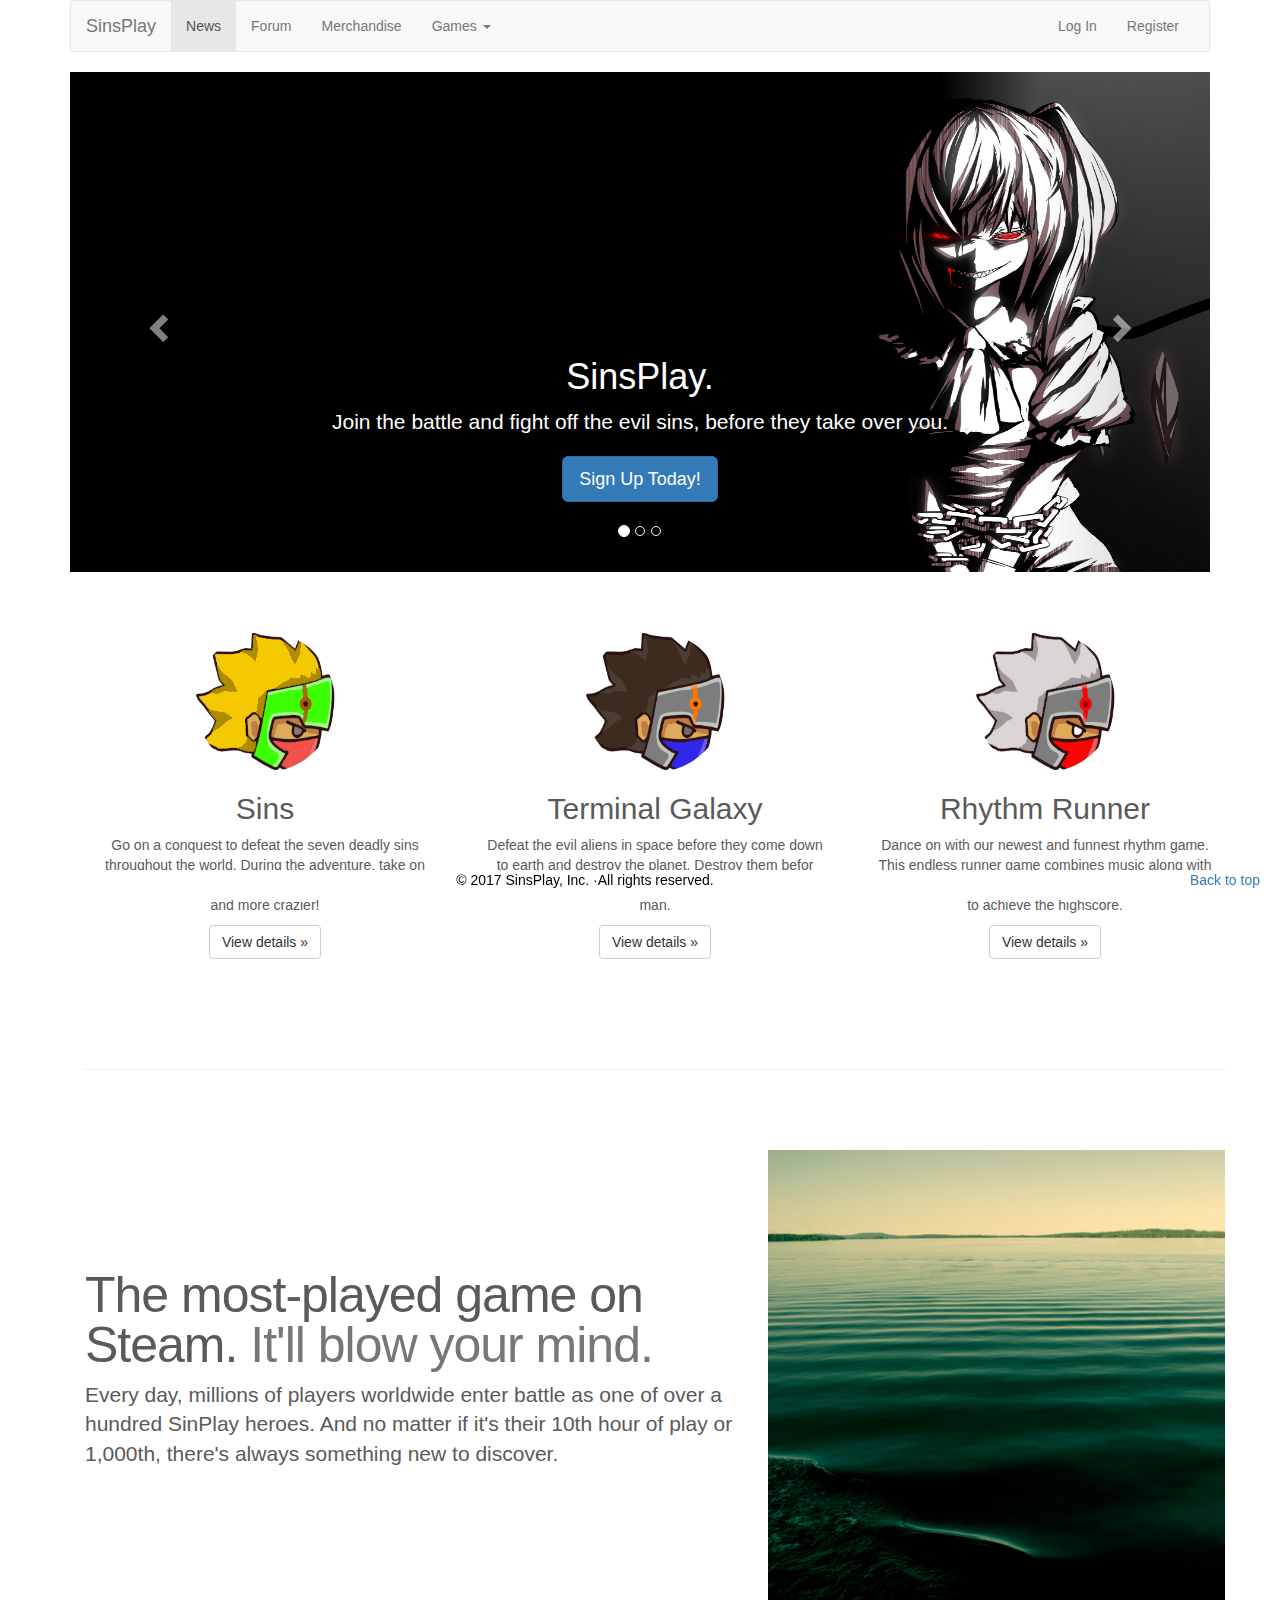
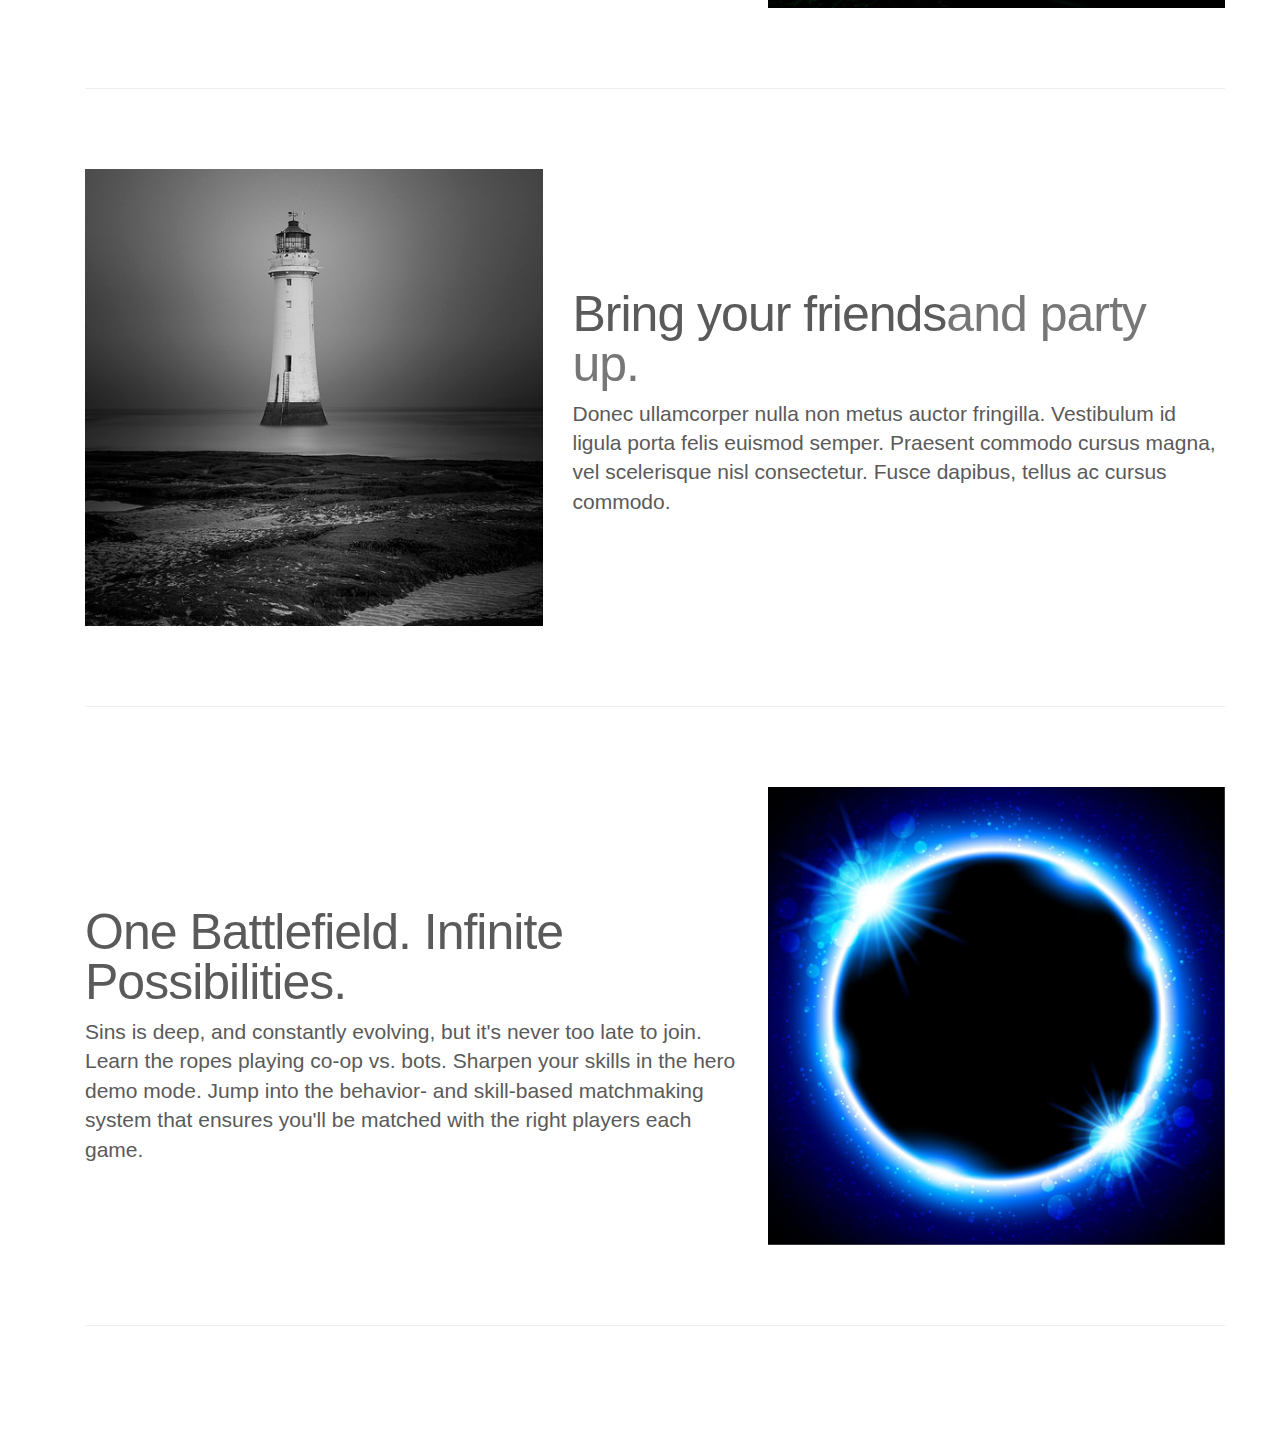
<file: Dillon Hour and Thomas Wu - Final Project/Dillon Hour and Thomas Wu - Final Project/index.html>
<!DOCTYPE html>
<html lang="en">
  <head>
    <meta charset="utf-8">
    <meta http-equiv="X-UA-Compatible" content="IE=edge">
    <meta name="viewport" content="width=device-width, initial-scale=1">
  	<meta name="description" content="Free Online Games">
  	<meta name="keywords" content="RPG, Game, Free, Multiplayer">
  	<meta name="author" content="Thomas Wu">
  	<meta name="author" content="Dillon Hour">
  	<title>SinsPlay | Free to Play</title>
    <link rel="icon" href="img/favicon0.png">
    <link href="css/bootstrap.min.css" rel="stylesheet">
    <link href="css/style.css" rel="stylesheet">
    <link href="css/carousel.css" rel="stylesheet">
  </head>
	  <body>
		<div class="container">
		  <!-- Static navbar -->
		  <nav class="navbar navbar-default">
			<div class="container-fluid">
			  <div class="navbar-header">
				<button type="button" class="navbar-toggle collapsed" data-toggle="collapse" data-target="#navbar" aria-expanded="false" aria-controls="navbar">
				  <span class="sr-only">Toggle navigation</span>
				  <span class="icon-bar"></span>
				  <span class="icon-bar"></span>
				  <span class="icon-bar"></span>
				</button>
				<a class="navbar-brand" href="index.html">SinsPlay</a>
			  </div>
			  <div id="navbar" class="navbar-collapse collapse">
				<ul class="nav navbar-nav">
				  <li class="active"><a href="index.html">News</a></li>
				  <li><a href="Forum/main_forum.php">Forum</a></li>
				  <li><a href="shop.html">Merchandise</a></li>
				  <li class="dropdown">
					<a href="#" class="dropdown-toggle" data-toggle="dropdown" role="button" aria-haspopup="true" aria-expanded="false">Games <span class="caret"></span></a>
					<ul class="dropdown-menu">
					  <li><a href="games.html">Sins</a></li>
					  <li><a href="games.html">Terminal Galaxy</a></li>
					  <li><a href="games.html">Rhythm Runner</a></li>
					</ul>
				  </li>
				</ul>
				<ul class="nav navbar-nav navbar-right">				 
				  <li><a href="Login/index.php">Log In</a></li>
				  <li><a href="Login/register.php">Register</a></li>
				</ul>
			  </div><!--/.nav-collapse -->
			</div><!--/.container-fluid -->
		  </nav>

 <!-- Carousel
    ================================================== -->
    <div id="myCarousel" class="carousel slide" data-ride="carousel">
      <!-- Indicators -->
      <ol class="carousel-indicators">
        <li data-target="#myCarousel" data-slide-to="0" class="active"></li>
        <li data-target="#myCarousel" data-slide-to="1"></li>
        <li data-target="#myCarousel" data-slide-to="2"></li>
      </ol>
      <div class="carousel-inner" role="listbox">
        <div class="item active">
          <img class="first-slide" src="img/ban1.jpg" alt="First slide">
          <div class="container">
            <div class="carousel-caption">
              <h1 class ="banfont">SinsPlay.</h1>
              <p>Join the battle and fight off the evil sins, before they take over you.</p>
              <p><a class="btn btn-lg btn-primary" href="Login/register.php" role="button">Sign Up Today!</a></p>
            </div>
          </div>
        </div>
        <div class="item">
          <img class="second-slide" src="img/ban2.png" alt="Second slide">
          <div class="container">
            <div class="carousel-caption">
              <h1>See Whats New</h1>
              <p>Post your questions, thoughts and feedback on our new forum page! Join the league and communicate with otehr to fight off evil.</p>
              <p><a class="btn btn-lg btn-primary" href="Forum/main_forum.php" role="button">Post to Forum</a></p>
            </div>
          </div>
        </div>
        <div class="item">
          <img class="third-slide" src="img/banner3.jpg" alt="Third slide">
          <div class="container">
            <div class="carousel-caption">
              <h1>Get Ready For the Holidays</h1>
              <p>Add more to your collection with some new SinsPlay gear. Anywhere from action figures, shirts, costumes, and much more!</p>
              <p><a class="btn btn-lg btn-primary" href="shop.html" role="button">Shop Now</a></p>
            </div>
          </div>
        </div>
      </div>
      <a class="left carousel-control" href="#myCarousel" role="button" data-slide="prev">
        <span class="glyphicon glyphicon-chevron-left" aria-hidden="true"></span>
        <span class="sr-only">Previous</span>
      </a>
      <a class="right carousel-control" href="#myCarousel" role="button" data-slide="next">
        <span class="glyphicon glyphicon-chevron-right" aria-hidden="true"></span>
        <span class="sr-only">Next</span>
      </a>
    </div><!-- /.carousel -->

    <div class="container marketing">

      <!-- Three columns of text below the carousel -->
      <div class="row">
        <div class="col-lg-4">
          <img class="img-circle" src="img/favicon0.png" alt="Generic placeholder image" width="140" height="140">
          <h2>Sins</h2>
          <p>Go on a conquest to defeat the seven deadly sins throughout the world. During the adventure, take on quest to gain more experience to get strong, tougher, and more crazier! </p>
          <p><a class="btn btn-default" href="games.html" role="button">View details &raquo;</a></p>
        </div><!-- /.col-lg-4 -->
        <div class="col-lg-4">
          <img class="img-circle" src="img/head3.png" alt="Generic placeholder image" width="140" height="140">
          <h2>Terminal Galaxy</h2>
          <p>Defeat the evil aliens in space before they come down to earth and destroy the planet. Destroy them befor ethey destroy you! Protect your  planet, be the bigger man.</p>
          <p><a class="btn btn-default" href="games.html" role="button">View details &raquo;</a></p>
        </div><!-- /.col-lg-4 -->
        <div class="col-lg-4">
          <img class="img-circle" src="img/head2.jpg" alt="Generic placeholder image" width="140" height="140">
          <h2>Rhythm Runner</h2>
          <p>Dance on with our newest and funnest rhythm game. This endless runner game combines music along with and amazing quest to collect the most coins possible to achieve the highscore. </p>
          <p><a class="btn btn-default" href="games.html" role="button">View details &raquo;</a></p>
        </div><!-- /.col-lg-4 -->
      </div><!-- /.row -->


      <!-- START THE FEATURETTES -->

      <hr class="featurette-divider">

      <div class="row featurette">
        <div class="col-md-7">
          <h2 class="featurette-heading">The most-played game on Steam. <span class="text-muted">It'll blow your mind.</span></h2>
          <p class="lead">Every day, millions of players worldwide enter battle as one of over a hundred SinPlay heroes. And no matter if it's their 10th hour of play or 1,000th, there's always something new to discover. </p>
        </div>
        <div class="col-md-5">
          <img class="featurette-image img-responsive center-block" src="img/side1.jpg" alt="Generic placeholder image">
        </div>
      </div>

      <hr class="featurette-divider">

      <div class="row featurette">
        <div class="col-md-7 col-md-push-5">
          <h2 class="featurette-heading">Bring your friends<span class="text-muted">and party up.</span></h2>
          <p class="lead">Donec ullamcorper nulla non metus auctor fringilla. Vestibulum id ligula porta felis euismod semper. Praesent commodo cursus magna, vel scelerisque nisl consectetur. Fusce dapibus, tellus ac cursus commodo.</p>
        </div>
        <div class="col-md-5 col-md-pull-7">
          <img class="featurette-image img-responsive center-block" src="img/side2.jpg" alt="Generic placeholder image">
        </div>
      </div>

      <hr class="featurette-divider">

      <div class="row featurette">
        <div class="col-md-7">
          <h2 class="featurette-heading">One Battlefield. Infinite Possibilities.<span class="text-muted"></span></h2>
          <p class="lead">Sins is deep, and constantly evolving, but it's never too late to join.
Learn the ropes playing co-op vs. bots. Sharpen your skills in the hero demo mode. Jump into the behavior- and skill-based matchmaking system that ensures you'll be matched with the right players each game.</p>
        </div>
        <div class="col-md-5">
          <img class="featurette-image img-responsive center-block" src="img/side3.jpg" alt="Generic placeholder image">
        </div>
      </div>

      <hr class="featurette-divider">

      <!-- /END THE FEATURETTES -->


      <!-- FOOTER -->
      <footer>
        <p class="pull-right"><a href="#">Back to top</a></p>
        <p>&copy; 2017 SinsPlay, Inc. &middot;All rights reserved.</p>
      </footer>

        </div><!-- /.container -->

        <script src="https://ajax.googleapis.com/ajax/libs/jquery/1.12.4/jquery.min.js"></script>
        <script>window.jQuery || document.write('<script src="../../assets/js/vendor/jquery.min.js"><\/script>')</script>
        <script src="js/bootstrap.min.js"></script>
  </body>
</html>
</file>
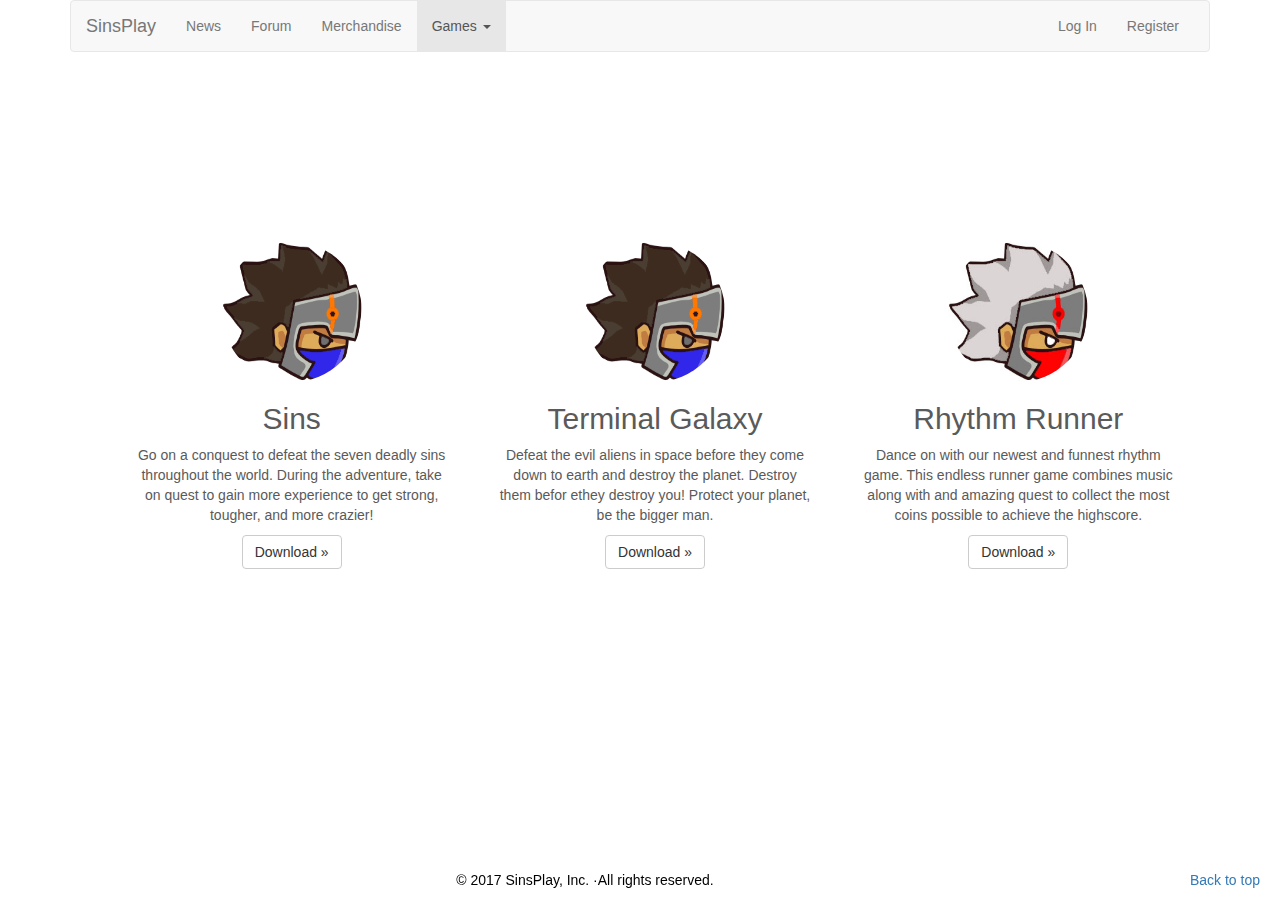
<file: Dillon Hour and Thomas Wu - Final Project/Dillon Hour and Thomas Wu - Final Project/games.html>
<!DOCTYPE html>
<html lang="en">
  <head>
    <meta charset="utf-8">
    <meta http-equiv="X-UA-Compatible" content="IE=edge">
    <meta name="viewport" content="width=device-width, initial-scale=1">
	<meta name="description" content="Free Online Games">
	<meta name="keywords" content="RPG, Game, Free, Multiplayer">
	<meta name="author" content="Thomas Wu">
	<meta name="author" content="Dillon Hour">
	<title>SinsPlay | Games</title>
    <link rel="icon" href="img/favicon2.png">
    <link href="css/bootstrap.min.css" rel="stylesheet">
    <link href="css/carousel.css" rel="stylesheet">
    <link href="css/style.css" rel="stylesheet">
  </head>
	  <body>
		<div class="container">
		  <!-- Static navbar -->
		  <nav class="navbar navbar-default">
			<div class="container-fluid">
			  <div class="navbar-header">
				<button type="button" class="navbar-toggle collapsed" data-toggle="collapse" data-target="#navbar" aria-expanded="false" aria-controls="navbar">
				  <span class="sr-only">Toggle navigation</span>
				  <span class="icon-bar"></span>
				  <span class="icon-bar"></span>
				  <span class="icon-bar"></span>
				</button>
				<a class="navbar-brand" href="index.html">SinsPlay</a>
			  </div>
			  <div id="navbar" class="navbar-collapse collapse">
				<ul class="nav navbar-nav">
				  <li><a href="index.html">News</a></li>
				  <li><a href="Forum/main_forum.php">Forum</a></li>
				  <li><a href="shop.html">Merchandise</a></li>
				  <li class="active" class="dropdown">
					<a href="#" class="dropdown-toggle" data-toggle="dropdown" role="button" aria-haspopup="true" aria-expanded="false">Games <span class="caret"></span></a>
					<ul class="dropdown-menu">
					  <li><a href="games.html">Sins</a></li>
					  <li><a href="games.html">Terminal Galaxy</a></li>
					  <li><a href="games.html">Rhythm Runner</a></li>
					</ul>
				  </li>
				</ul>
				<ul class="nav navbar-nav navbar-right">				 
				  <li><a href="Login/index.php">Log In</a></li>
				  <li><a href="Login/register.php">Register</a></li>
				</ul>
			  </div><!--/.nav-collapse -->
			</div><!--/.container-fluid -->
		  </nav>
		<div class="container marketing">

      <!-- Three columns of text below the carousel -->
      <div class="game">
      <div class="row">
        <div class="col-lg-4">
          <img class="img-circle" src="img/head3.png" alt="Generic placeholder image" width="140" height="140">
          <h2>Sins</h2>
          <p>Go on a conquest to defeat the seven deadly sins throughout the world. During the adventure, take on quest to gain more experience to get strong, tougher, and more crazier! </p>
          <p><a class="btn btn-default" href="http://store.steampowered.com/app/570/Dota_2/" role="button">Download &raquo;</a></p>
        </div><!-- /.col-lg-4 -->
        <div class="col-lg-4">
          <img class="img-circle" src="img/head3.png" alt="Generic placeholder image" width="140" height="140">
          <h2>Terminal Galaxy</h2>
          <p>Defeat the evil aliens in space before they come down to earth and destroy the planet. Destroy them befor ethey destroy you! Protect your  planet, be the bigger man.</p>
          <p><a class="btn btn-default" href="https://play.google.com/store/apps/details?id=com.Group1Games.TerminalGalaxy&hl=en" role="button">Download &raquo;</a></p>
        </div><!-- /.col-lg-4 -->
        <div class="col-lg-4">
          <img class="img-circle" src="img/head2.jpg" alt="Generic placeholder image" width="140" height="140">
          <h2>Rhythm Runner</h2>
          <p>Dance on with our newest and funnest rhythm game. This endless runner game combines music along with and amazing quest to collect the most coins possible to achieve the highscore. </p>
          <p><a class="btn btn-default" href="https://github.com/DH-PF-HX-COMP47-RhythmRunner/DH-PF-HX-COMP47-RhythmRunner/tree/master/To%20Install/Windows" role="button">Download &raquo;</a></p>
        </div><!-- /.col-lg-4 -->
      </div><!-- /.row -->
  </div>

      <!-- FOOTER -->
      <footer>
        <p class="pull-right"><a href="#">Back to top</a></p>
        <p>&copy; 2017 SinsPlay, Inc. &middot;All rights reserved.</p>
      </footer>

        </div><!-- /.container -->

        <script src="https://ajax.googleapis.com/ajax/libs/jquery/1.12.4/jquery.min.js"></script>
        <script>window.jQuery || document.write('<script src="../../assets/js/vendor/jquery.min.js"><\/script>')</script>
        <script src="js/bootstrap.min.js"></script>
  </body>
</html>
</file>
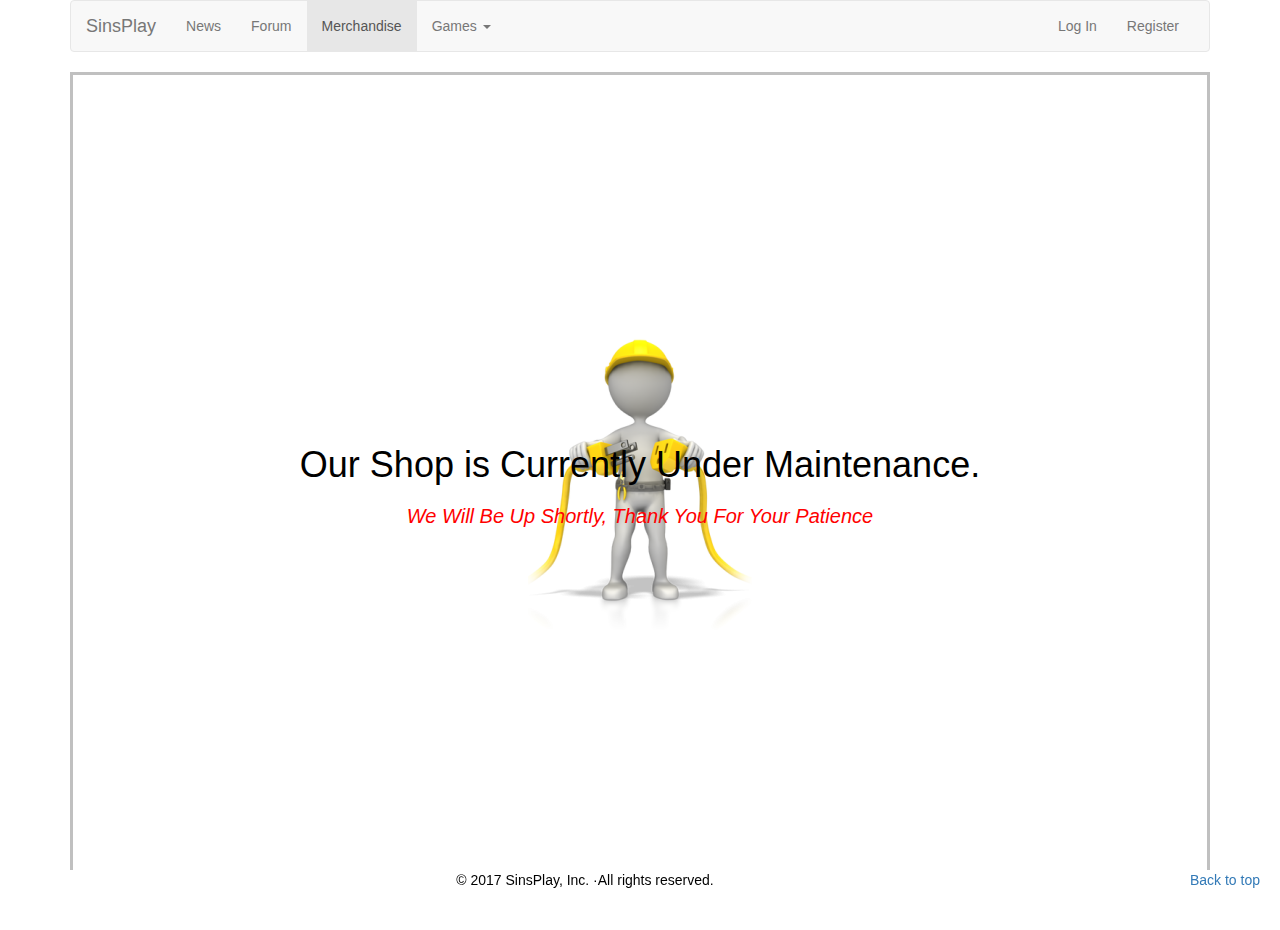
<file: Dillon Hour and Thomas Wu - Final Project/Dillon Hour and Thomas Wu - Final Project/shop.html>
<!DOCTYPE html>
<html lang="en">
  <head>
    <meta charset="utf-8">
    <meta http-equiv="X-UA-Compatible" content="IE=edge">
    <meta name="viewport" content="width=device-width, initial-scale=1">
	<meta name="description" content="Free Online Games">
	<meta name="keywords" content="RPG, Game, Free, Multiplayer">
	<meta name="author" content="Thomas Wu">
	<meta name="author" content="Dillon Hour">
	<title>SinsPlay | Merchandise</title>
    <link rel="icon" href="img/favicon1.png">
    <link href="css/bootstrap.min.css" rel="stylesheet">
    <link href="css/carousel.css" rel="stylesheet">
    <link href="css/style.css" rel="stylesheet">
  </head>
	  <body>
		<div class="container">
		  <!-- Static navbar -->
		  <nav class="navbar navbar-default">
			<div class="container-fluid">
			  <div class="navbar-header">
				<button type="button" class="navbar-toggle collapsed" data-toggle="collapse" data-target="#navbar" aria-expanded="false" aria-controls="navbar">
				  <span class="sr-only">Toggle navigation</span>
				  <span class="icon-bar"></span>
				  <span class="icon-bar"></span>
				  <span class="icon-bar"></span>
				</button>
				<a class="navbar-brand" href="index.html">SinsPlay</a>
			  </div>
			  <div id="navbar" class="navbar-collapse collapse">
				<ul class="nav navbar-nav">
				  <li><a href="index.html">News</a></li>
				  <li><a href="Forum/main_forum.php">Forum</a></li>
				  <li class="active"><a href="shop.html">Merchandise</a></li>
				  <li class="dropdown">
					<a href="#" class="dropdown-toggle" data-toggle="dropdown" role="button" aria-haspopup="true" aria-expanded="false">Games <span class="caret"></span></a>
					<ul class="dropdown-menu">
					  <li><a href="games.html">Sins</a></li>
					  <li><a href="games.html">Terminal Galaxy</a></li>
					  <li><a href="games.html">Rhythm Runner</a></li>
					</ul>
				  </li>
				</ul>
				<ul class="nav navbar-nav navbar-right">				 
				  <li><a href="Login/index.php">Log In</a></li>
				  <li><a href="Login/register.php">Register</a></li>
				</ul>
			  </div><!--/.nav-collapse -->
			</div><!--/.container-fluid -->
		  </nav>

		  <div class="shop">
			  <h1>Our Shop is Currently Under Maintenance.</h1>
			  <h2 class="maint">We Will Be Up Shortly, Thank You For Your Patience </h2>
			</div>
      <!-- FOOTER -->
      <footer>
        <p class="pull-right"><a href="#">Back to top</a></p>
        <p>&copy; 2017 SinsPlay, Inc. &middot;All rights reserved.</p>
      </footer>

        </div><!-- /.container -->

        <script src="https://ajax.googleapis.com/ajax/libs/jquery/1.12.4/jquery.min.js"></script>
        <script>window.jQuery || document.write('<script src="../../assets/js/vendor/jquery.min.js"><\/script>')</script>
        <script src="js/bootstrap.min.js"></script>
  </body>
</html>
</file>
<file: Dillon Hour and Thomas Wu - Final Project/Dillon Hour and Thomas Wu - Final Project/css/style.css>
footer{
	position: fixed;
    left: 0;
    bottom: 0;
	text-align:center;
    width: 100%;
    background-color: white;
    color: black;
	margin: 0 0 0 -20px;
}
.wel{
	text-align: center;
	font-size: 18px;
	font-weight: bold;
}
.shop{
	text-align: center;
	font-size: 24px;
	font-weight: bold;
	padding: 350px 0;
    border: 3px solid silver;
    background-image: url("maintenence.png");
    background-position: center;
    background-repeat: no-repeat;
    color:black;

}
.maint{
	font-style: italic;
	font-size: 20px;
	color:red;
}
canvas {
	display: block;
	position: absolute;
	border: 3px solid red;
	width:50%;
	height: 60%;
	margin: auto;
	top: 0;
	bottom: 0;
	right: 0;
	left: 0;
	padding: 5px;
	resize: both;
	overflow: auto;
}
.blog{
	font-size: 30px;
	padding-top:5x;
	color:black;
}
.pos{
	font-size:20px;
}
.butt{
    background-color: #555555; /* Green */
    border: none;
    color: white;
    padding: 15px 32px;
    text-align: center;
    text-decoration: none;
    display: inline-block;
    font-size: 16px;
}
.butt:hover {
    background-color: #4CAF50; /* Green */
    color: white;
}
.game { 
    margin: 20px 20px 20px 20px;
    padding: 150px 20px 20px 20px;
}
</file>
<file: Dillon Hour and Thomas Wu - Final Project/Dillon Hour and Thomas Wu - Final Project/css/carousel.css>
/* GLOBAL STYLES
-------------------------------------------------- */
/* Padding below the footer and lighter body text */

body {
  padding-bottom: 40px;
  color: #5a5a5a;
}


/* CUSTOMIZE THE NAVBAR
-------------------------------------------------- */

/* Special class on .container surrounding .navbar, used for positioning it into place. */
.navbar-wrapper {
  position: absolute;
  top: 0;
  right: 0;
  left: 0;
  z-index: 20;
}

/* Flip around the padding for proper display in narrow viewports */
.navbar-wrapper > .container {
  padding-right: 0;
  padding-left: 0;
}
.navbar-wrapper .navbar {
  padding-right: 15px;
  padding-left: 15px;
}
.navbar-wrapper .navbar .container {
  width: auto;
}


/* CUSTOMIZE THE CAROUSEL
-------------------------------------------------- */

/* Carousel base class */
.carousel {
  height: 500px;
  margin-bottom: 60px;
}
/* Since positioning the image, we need to help out the caption */
.carousel-caption {
  z-index: 10;
}

/* Declare heights because of positioning of img element */
.carousel .item {
  height: 500px;
  background-color: #777;
}
.carousel-inner > .item > img {
  position: absolute;
  top: 0;
  left: 0;
  min-width: 100%;
  height: 500px;
}


/* MARKETING CONTENT
-------------------------------------------------- */

/* Center align the text within the three columns below the carousel */
.marketing .col-lg-4 {
  margin-bottom: 20px;
  text-align: center;
}
.marketing h2 {
  font-weight: normal;
}
.marketing .col-lg-4 p {
  margin-right: 10px;
  margin-left: 10px;
}


/* Featurettes
------------------------- */

.featurette-divider {
  margin: 80px 0; /* Space out the Bootstrap <hr> more */
}

/* Thin out the marketing headings */
.featurette-heading {
  font-weight: 300;
  line-height: 1;
  letter-spacing: -1px;
}


/* RESPONSIVE CSS
-------------------------------------------------- */

@media (min-width: 768px) {
  /* Navbar positioning foo */
  .navbar-wrapper {
    margin-top: 20px;
  }
  .navbar-wrapper .container {
    padding-right: 15px;
    padding-left: 15px;
  }
  .navbar-wrapper .navbar {
    padding-right: 0;
    padding-left: 0;
  }

  /* The navbar becomes detached from the top, so we round the corners */
  .navbar-wrapper .navbar {
    border-radius: 4px;
  }

  /* Bump up size of carousel content */
  .carousel-caption p {
    margin-bottom: 20px;
    font-size: 21px;
    line-height: 1.4;
  }

  .featurette-heading {
    font-size: 50px;
  }
}
@media (min-width: 992px) {
  .featurette-heading {
    margin-top: 120px;
  }
}
</file>
